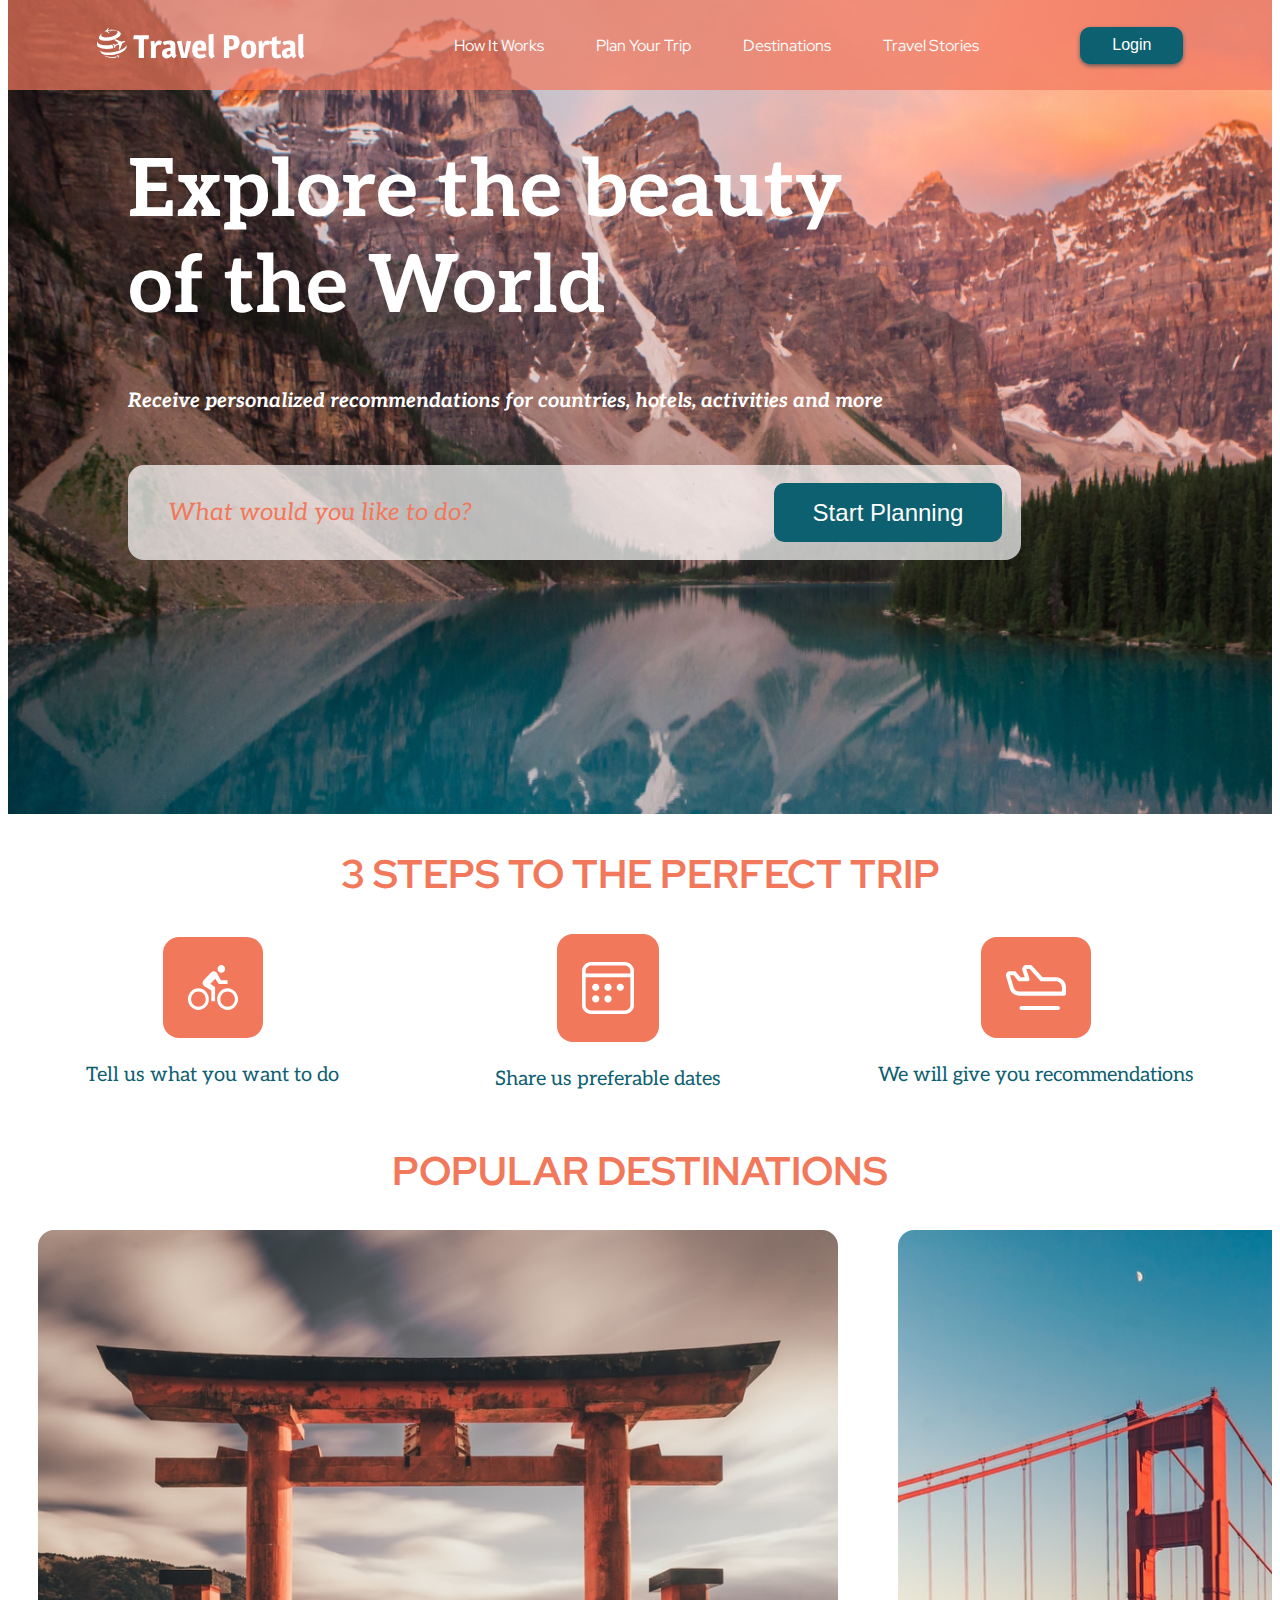
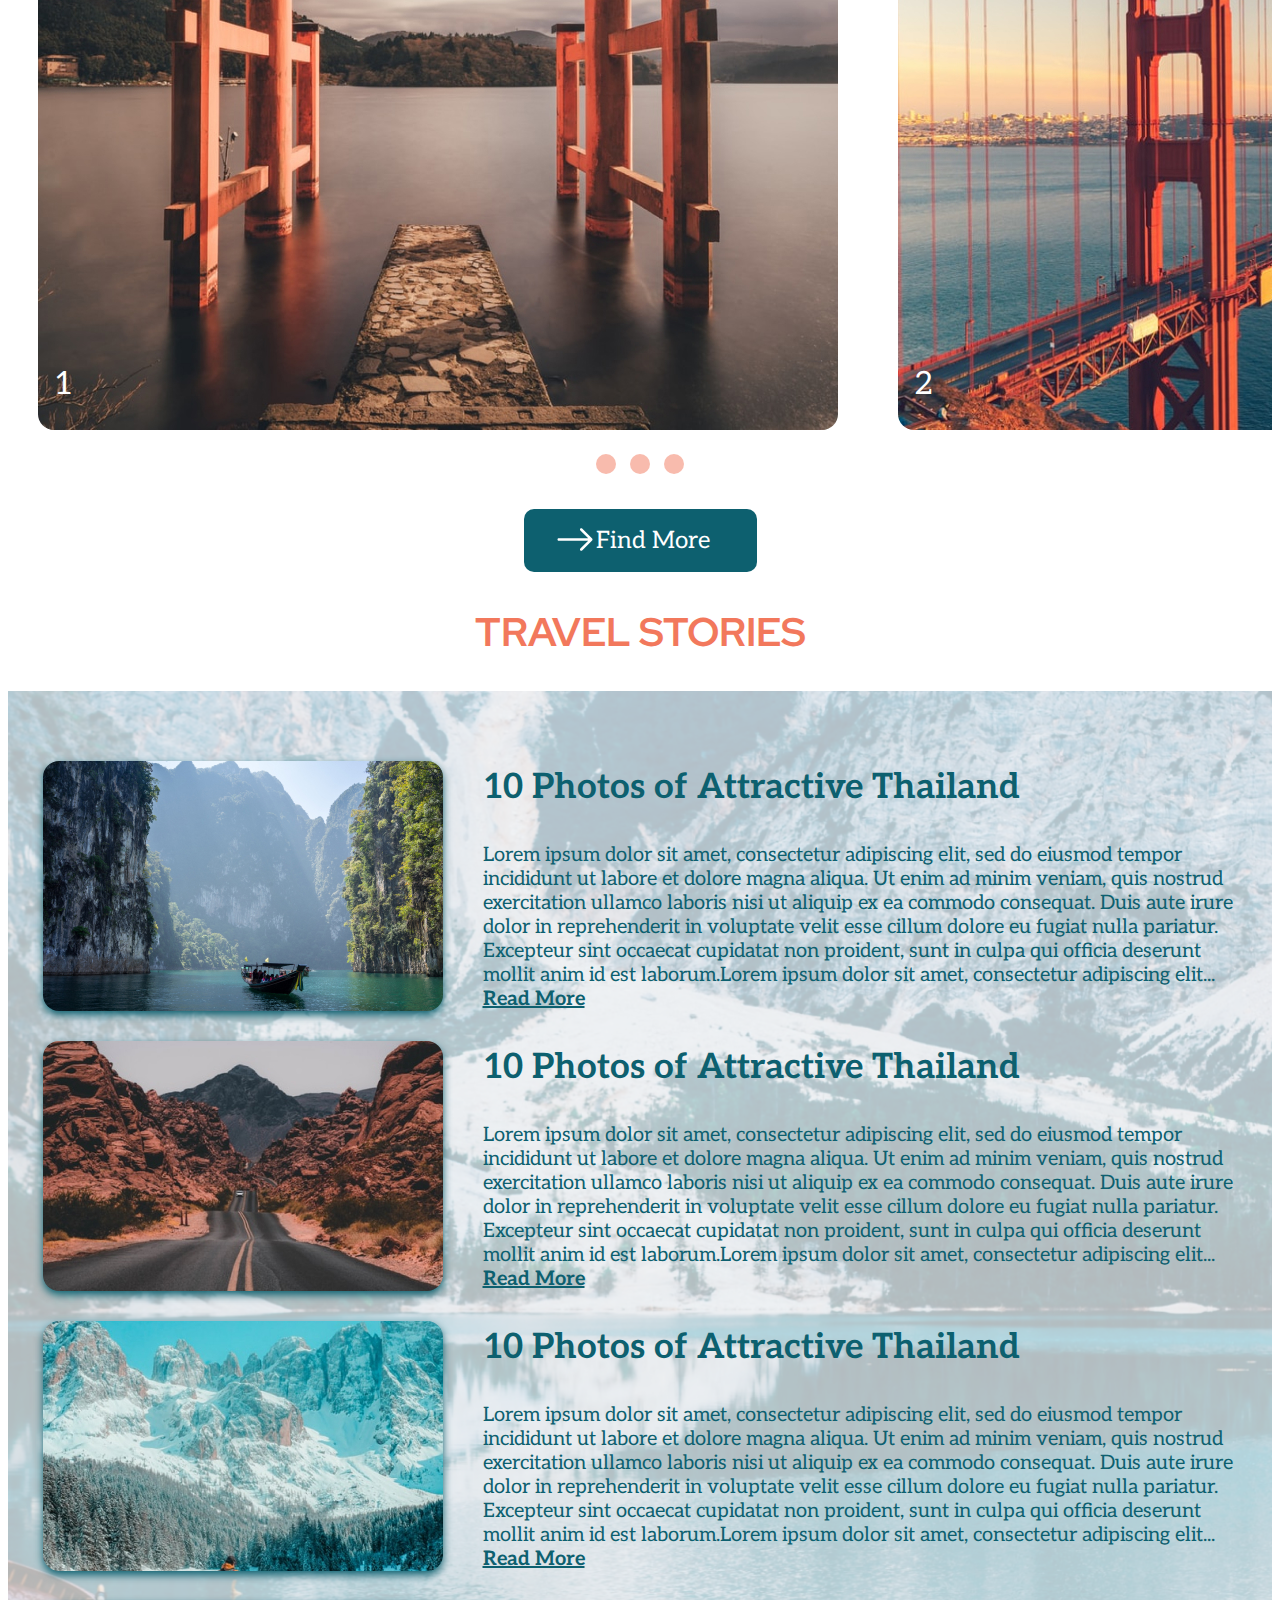
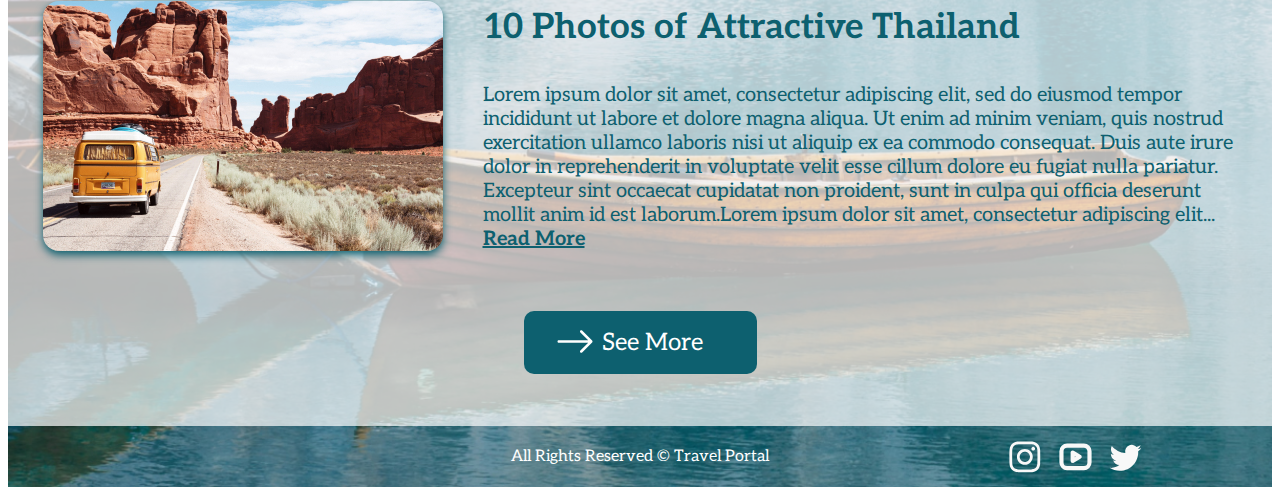
<file: index.html>
<!DOCTYPE html>
<html lang="en">
<head>
    <meta charset="UTF-8">
    <meta http-equiv="X-UA-Compatible" content="IE=edge">
    <meta name="viewport" content="width=device-width, initial-scale=1.0">
     <link rel="stylesheet" href="/css/style.css">
     <link rel="stylesheet" href="/css/media.css">
    <title>Document</title>
</head>
<body>

    <div class="container">
        <header>
             
          <div class="top-bl-1">
                 <div class="logo">
                    <img src="/img/logo.svg" alt="logo">
                 </div>
                 <div class="btn-mobile-menu"><img src="img/solid-icone-menu.svg" alt="close-ic"></div>
                 <menu class="menu-col hidden-menu">
                    <div class="close-btn-menu"><img src="img/close-ic.svg" alt="close-ic"></div>
                    <ul>
                        <li><a href="#">How It Works</a></li>
                        <li><a href="#">Plan Your Trip</a></li>
                        <li><a href="#">Destinations</a></li>
                        <li><a href="#">Travel Stories</a></li>
                    </ul>
                 </menu>

                 <div class="btn-col">
                     <button class="btn-login" >Login</button>
                 </div>
          </div>

          <div class="section-title">
                     
            <h1>Explore the beauty of the World</h1>

            <p>Receive personalized recommendations for countries, hotels, activities and more</p>

            <div class="qustion-panel">
                <div class="q-text">What would you like to do?</div>
                <div class="q-btn"><button>Start Planning</button></div>
            </div>

         </div>

        </header>
          <section class="steps">
            <h2 class="title-h2">3 STEPS TO THE PERFECT TRIP</h2>

            <div class="row-steps">
                <div class="col-steps">
                     <img src="img/bike.svg" alt="img-steps">
                     <p>Tell us what you want to do</p>
                </div>
                
                <div class="col-steps">
                    <img src="img/calendar.svg" alt="img-steps">
                    <p>Share us preferable dates </p>
               </div>

                <div class="col-steps">
                     <img src="img/air-ic.svg" alt="img-steps">
                     <p>We will give you recommendations</p>
                </div>
            </div>
          </section>


          <section class="slider">
            <h2 class="title-h2">POPULAR DESTINATIONS</h2>
              <div id="parent_container" class="slider-container">
                <div class="slide">
                    <img src="img/slider/slide-1.jpg" alt="slide-1">
                    <p>1</p>
                </div>
                <div class="slide">
                    <img src="img/slider/slide-2.jpg" alt="slide-2">
                    <p>2</p>
                </div>
                <div class="slide">
                    <img src="img/slider/slide-3.jpg" alt="slide-3">
                    <p>3</p>
                </div>
              </div>

              <div class="navigateslider">
                <ul id="parentDots">
                    <li class="dots"></li>
                    <li class="dots"></li>
                    <li class="dots"></li>
                </ul>
            </div>
               <a href="" class="btn find">Find More</a>
          </section>

          <h2 class="title-h2">TRAVEL STORIES</h2>
          <div class="bg-section">

          <section class="travel_stories">
               
            <div class="row-travel">
                <div class="col-travel">
                    <div class="travel-photo">
                        <img src="/img/post/img-1post.jpg" alt="post">
                    </div>
                    <div class="travel-txt">
                        <h3>10 Photos of Attractive Thailand</h3>
                        <p>Lorem ipsum dolor sit amet, consectetur adipiscing elit, 
                          sed do eiusmod tempor incididunt ut labore et dolore magna 
                          aliqua. Ut enim ad minim veniam, quis nostrud exercitation 
                          ullamco laboris nisi ut aliquip ex ea commodo consequat. 
                          Duis aute irure dolor in reprehenderit in voluptate velit 
                          esse cillum dolore eu fugiat nulla pariatur. Excepteur 
                          sint occaecat cupidatat non proident, sunt in culpa qui
                           officia deserunt mollit anim id est laborum.Lorem ipsum 
                           dolor sit amet, consectetur adipiscing elit... </p>
                            <a href="" class="btn-readmore">Read More</a>
                    </div>
                </div>


                <div class="col-travel">
                    <div class="travel-photo">
                        <img src="/img/post/img-2post.jpg" alt="post">
                    </div>
                    <div class="travel-txt">
                        <h3>10 Photos of Attractive Thailand</h3>
                        <p>Lorem ipsum dolor sit amet, consectetur adipiscing elit, 
                          sed do eiusmod tempor incididunt ut labore et dolore magna 
                          aliqua. Ut enim ad minim veniam, quis nostrud exercitation 
                          ullamco laboris nisi ut aliquip ex ea commodo consequat. 
                          Duis aute irure dolor in reprehenderit in voluptate velit 
                          esse cillum dolore eu fugiat nulla pariatur. Excepteur 
                          sint occaecat cupidatat non proident, sunt in culpa qui
                           officia deserunt mollit anim id est laborum.Lorem ipsum 
                           dolor sit amet, consectetur adipiscing elit... </p>
                            <a href="" class="btn-readmore">Read More</a>
                    </div>
                </div>


                <div class="col-travel">
                    <div class="travel-photo">
                        <img src="/img/post/img-3post.jpg" alt="post">
                    </div>
                    <div class="travel-txt">
                        <h3>10 Photos of Attractive Thailand</h3>
                        <p>Lorem ipsum dolor sit amet, consectetur adipiscing elit, 
                          sed do eiusmod tempor incididunt ut labore et dolore magna 
                          aliqua. Ut enim ad minim veniam, quis nostrud exercitation 
                          ullamco laboris nisi ut aliquip ex ea commodo consequat. 
                          Duis aute irure dolor in reprehenderit in voluptate velit 
                          esse cillum dolore eu fugiat nulla pariatur. Excepteur 
                          sint occaecat cupidatat non proident, sunt in culpa qui
                           officia deserunt mollit anim id est laborum.Lorem ipsum 
                           dolor sit amet, consectetur adipiscing elit... </p>
                            <a href="" class="btn-readmore">Read More</a>
                    </div>
                </div>

                <div class="col-travel">
                    <div class="travel-photo">
                        <img src="/img/post/img-4post.jpg" alt="post">
                    </div>
                    <div class="travel-txt">
                        <h3>10 Photos of Attractive Thailand</h3>
                        <p>Lorem ipsum dolor sit amet, consectetur adipiscing elit, 
                          sed do eiusmod tempor incididunt ut labore et dolore magna 
                          aliqua. Ut enim ad minim veniam, quis nostrud exercitation 
                          ullamco laboris nisi ut aliquip ex ea commodo consequat. 
                          Duis aute irure dolor in reprehenderit in voluptate velit 
                          esse cillum dolore eu fugiat nulla pariatur. Excepteur 
                          sint occaecat cupidatat non proident, sunt in culpa qui
                           officia deserunt mollit anim id est laborum.Lorem ipsum 
                           dolor sit amet, consectetur adipiscing elit... </p>
                            <a href="" class="btn-readmore">Read More</a>
                    </div>
                </div>
            </div>

            <a href="#" class="btn seemore">See More</a>
             
          </section>


          <footer>
            <p>All Rights Reserved © Travel Portal</p>
            <div class="social">
                <a href="#" class="insta"><img src="/img/ic-inst.svg" alt=""></a>
                <a href="#" class="yotube"><img src="./img/ic-you.svg" alt=""></a>
                <a href="#" class="tweet"><img src="/img/ic-twee.svg" alt=""></a>
            </div>
          </footer>

          
        </div>
      
    </div>

    <div class="popup_container hidden">
                 <div class="popup_content">
                    <form action="">
                        <input type="text">
                        <input type="text">
                        <input type="text">
                        <button>Отправить</button>
                    </form>
                 </div>
    </div>
    
    <script src="/js/common.js"></script>
</body>
</html>
</file>
<file: css/style.css>
@import url('https://fonts.googleapis.com/css2?family=Aleo:ital,wght@0,300;0,400;0,700;1,300;1,400;1,700&family=Red+Hat+Display:ital,wght@0,300;0,400;0,500;0,600;0,700;0,800;0,900;1,300;1,400;1,500;1,600;1,700;1,800;1,900&display=swap');
body{
    font-family: 'Aleo', serif;
}
ul,li{
    padding: 0;
    margin: 0;
}
h1
menu{padding: 0;margin: 0;}
.popup_container{
    background: #c2c2c2f0;
    position: absolute;
    left: 0;
    height: 100%;
    width: 100%;
    top: 0;
    display: flex;
    justify-content: center;
    align-items: center;

}
.popup_content{
    display: flex;
    justify-content: center;
    align-items: center;
}

/* form style */
.popup_content{
    background: rgb(26, 26, 26);
    width: 400px;
    height: 400px;
}
.popup_content input{
    display: block;
    margin: 10px 0;
}
.hidden{
    visibility: hidden;
}
.visible{
    visibility: visible;
}

.close-btn-menu{
    display: none;
}

header{
    background-image: url(/img/bg-header.jpg);
    height: auto;
    background-repeat: no-repeat;
    background-size: cover;
    padding-bottom: 254px;
}
/* top-bl-1 */

.top-bl-1{
    justify-content: space-around;
    display: flex;
    align-content: center;
    height: 90px;
    flex-wrap: wrap;
    align-content: space-around;
    background-color: rgb(242 120 92 / 70%);
    padding: 0 50px;
    align-items: center;
}
.container{
    margin: -8px auto 0 auto;
    max-width: 1445px;
    overflow-x: hidden;
}
menu{
    display: flex;
}
/* medias menu mobile */
.btn-mobile-menu{
display: none;
position: absolute;
right: 19px;
z-index: 8;
}
/*  */
.memu-col{
    display: flex;
    align-items: center;
    visibility: hidden;
    position: relative;
}


.menu-col ul li{
    display: inline-block
}
.menu-col ul li a{
    padding: 0 24px;
    font-size: 16px;
    color: #fff;
    text-decoration: none;
    font-weight: medium;
    font-family: 'Red Hat Display', sans-serif;
}
.btn-login{
    background: #0D606F;
    color: #fff;
    border: 0px;
    font-size: 16px;
    width: 103px;
    height: 37px;
    border-radius: 10px;
    box-shadow: #5d5d5d 0px 2px 4px 0px;
}
.btn-col{
    display: flex;
    flex-wrap: wrap;
    /* justify-content: space-around; */
    align-content: space-around;
}

/* section-title */
.section-title{
padding: 0 120px;
}
.section-title h1{
    max-width: 799px;
    font-size: 80px;
    font-weight: bold;
    color: #fff;
}
.section-title p{
    margin: 0px;
    font-size: 20px;
    font-weight: bold;
    font-style: italic;
    color: #fff;
    padding-bottom: 52px;
}

.qustion-panel{
    display: flex;
    border-radius: 16px;
    background-color: hwb(0deg 100% 0% / 70%);
    height: 95px;
    max-width: 834px;
    justify-content: space-between;
    align-items: center;
    padding-right: 19px;
    padding-left: 40px;
}
.q-text{
    color:#F2785C ;
    font-style: italic;
    font-size: 24px;
    text-align: left;
}
.q-btn button{
    font-size: 24px;
    background: #0D606F;
    border-radius: 10px;
    width: 228px;
    height: 59px;
    text-decoration: none;
    color: #fff;
    border: 0px;
}
/* section-title end */


/*  */

.title-h2{
color:#F2785C;
font-size: 40px;
text-transform: uppercase;
font-family: 'Red Hat Display', sans-serif;  
text-align: center;
}
.row-steps{
    display: flex;
    justify-content: space-around;
    align-items: center;
}
.col-steps{
    text-align: center;
}
.col-steps img{
    background: #F2785C;
    border-radius: 16px;
    padding: 28px 25px; 
}

.col-steps p{
    font-size: 20px;
    color: #0D606F;
}
/*  */

/* SLIDER */
.slider-container{
    display: flex;
    justify-content: space-around;
}

.slide p{
    padding-left: 16px;
    position: absolute;
    bottom: 0;
    color: #fff;
    font-size: 32px;
    font-weight: medium;
    text-transform: uppercase;
}
.slider-container .slide{
    padding: 0 30px;
    position: relative;
}
.slider-container .slide img{
    border-radius: 16px;
}
.dots{
    width: 20px;
    height: 20px;
    background: #F2785C;
    display: inline-block;
    border-radius: 10px;
    opacity: 0.5;
}
.navigateslider{
    text-align: center;  
       padding-top: 19px;
       padding-bottom: 30px;
}
.navigateslider ul li{list-style: none;display: inline-block;margin: 0 5px;}
.active-dots{opacity: 1;}

/* SLIDER */





/* row-travel */

.col-travel{
    display: flex;
}
.row-travel{
    max-width: 1195px;
    margin: 0 auto;
    padding-top: 40px;
    padding-bottom: 60px;
}

.travel-txt h3{
    font-size: 35px;
    color: #0D606F;
}
.travel-txt p{
    font-size: 20px;
    color: #0D606F;
    margin: 0;
}
.btn-readmore{
    color: #0D606F;
    font-weight: bold;
    font-size: 20px;
}
.travel-photo{
    display: flex;
    padding-right: 40px;
    flex-direction: column;
    justify-content: flex-end;
}
.travel-txt{
    max-width: 760px;
}

.travel_stories{
    background: rgb(255 255 255 / 70%);
    padding-bottom: 52px;
}
.travel-photo img{
    border-radius: 16px;
    filter: drop-shadow(0px 4px 4px #0D606F);
}

.bg-section{
    background-image: url(/img/bg-footer.jpg);
    background-repeat: no-repeat;
    background-position: 0 0;
    background-size: cover;
}

.btn {
    padding: 17px 0px 17px 25px;
    text-align: center;
    font-size: 24px;
    background: rgb(13, 96, 111);
    border-radius: 10px;
    width: 208px;
    margin: 0 auto;
    display: block;
    text-decoration: none;
    color: rgb(255, 255, 255);
    border: 0px;
    font-weight: medium;
    background-image: url(/img/arrow.svg);
    background-repeat: no-repeat;
    background-position: 33px 19px;
}
.btn:hover{
    background-color: rgb(8, 63, 73);
}
/* footer */

footer{
    text-align: center;
    color: #fff;
    font-size: 16px;
    font-weight: medium;
    position: relative;
    padding-top: 21px;
    padding-bottom: 21px;
}
footer p{margin: 0;}
.social{
    display: flex;
    top: 14px;
    position: absolute;
    right: 122px;
    align-content: center;
    justify-content: space-around;
    flex-wrap: nowrap;
    align-items: center;
}
.social a{
    padding:  0 8px;
}
</file>
<file: css/media.css>
@media only screen and (max-width: 1060px) {
  .btn-col{display: none;}
  .top-bl-1{justify-content: space-around;}
  }

@media only screen and (max-width: 950px){ 
   .section-title h1{display: none}
   .section-title p{display: none;}
   .section-title{
      padding:  50px 0 0 0;
    }
   .top-bl-1{
    position: relative;
    background: none;
    justify-content: space-between;
  }
  .qustion-panel{
    margin:  0 auto;
    max-width: 528px;
  }
  .q-text{
    padding-right: 20px;
  }
   .menu-col{
    top: 0;
    position: absolute;
    right: 0px;
    background-color: #F2785C;
    width: 165px;
    height: 250px;
    margin: 0px;
    z-index: 9;
    }
    .visible-menu{visibility: visible;}
    .hidden-menu{visibility: hidden;}
    .menu-col ul li {
     display: block;
     text-align: right;
     padding: 2px 0;
    }

    .btn-mobile-menu{
        display: block;
    }
    .close-btn-menu{
      top: 4px;
      position: absolute;
      left: 5px;
      display: block;
    }
  }
</file>
